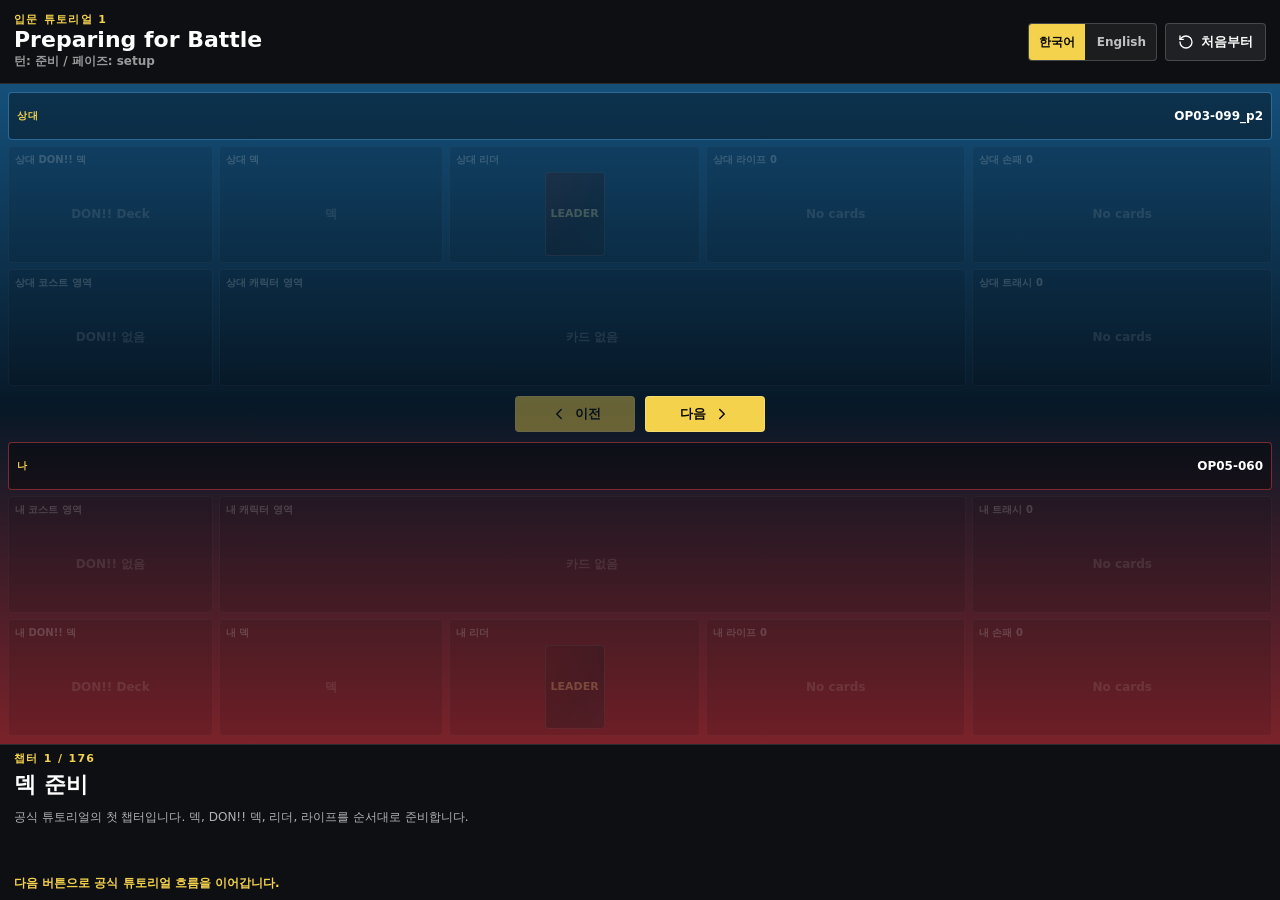
<file: tutor-app/index.html>
<!doctype html>
<html lang="ko">
  <head>
    <meta charset="UTF-8" />
    <meta name="viewport" content="width=device-width, initial-scale=1.0" />
    <title>Card Battle Tutorial Prototype</title>
    <script type="module" crossorigin src="./assets/index-5Kzm51Nv.js"></script>
    <link rel="stylesheet" crossorigin href="./assets/index-BlLujXh0.css">
  </head>
  <body>
    <script>
      if (location.protocol === "file:" && !location.pathname.replace(/\\/g, "/").includes("/dist/")) {
        document.addEventListener("DOMContentLoaded", function () {
          var root = document.getElementById("root");
          if (root) {
            root.innerHTML =
              '<main style="min-height:100vh;display:grid;place-items:center;background:#090909;color:#f6ead1;font-family:Segoe UI,Arial,sans-serif;padding:24px;text-align:center">' +
              '<section style="max-width:560px;border:1px solid #3a3328;border-radius:8px;background:#151412;padding:28px">' +
              '<h1 style="margin:0 0 12px;font-size:28px">앱 실행 방법</h1>' +
              '<p style="line-height:1.7;color:#d7d0c2">이 파일은 개발 서버용입니다. 흰 화면이 보이면 터미널에서 <strong>npm run dev</strong>를 실행한 뒤 표시되는 주소로 열거나, <strong>dist/index.html</strong>을 열어 주세요.</p>' +
              '</section></main>';
          }
        });
      }
    </script>
    <div id="root">
      <main style="min-height:100vh;display:grid;place-items:center;background:#090909;color:#f6ead1;font-family:Segoe UI,Arial,sans-serif">
        <p>앱을 불러오는 중입니다...</p>
      </main>
    </div>
  </body>
</html>
</file>
<file: tutor-app/assets/index-BlLujXh0.css>
*,:before,:after,::backdrop{--tw-border-spacing-x:0;--tw-border-spacing-y:0;--tw-translate-x:0;--tw-translate-y:0;--tw-rotate:0;--tw-skew-x:0;--tw-skew-y:0;--tw-scale-x:1;--tw-scale-y:1;--tw-pan-x: ;--tw-pan-y: ;--tw-pinch-zoom: ;--tw-scroll-snap-strictness:proximity;--tw-gradient-from-position: ;--tw-gradient-via-position: ;--tw-gradient-to-position: ;--tw-ordinal: ;--tw-slashed-zero: ;--tw-numeric-figure: ;--tw-numeric-spacing: ;--tw-numeric-fraction: ;--tw-ring-inset: ;--tw-ring-offset-width:0px;--tw-ring-offset-color:#fff;--tw-ring-color:#3b82f680;--tw-ring-offset-shadow:0 0 #0000;--tw-ring-shadow:0 0 #0000;--tw-shadow:0 0 #0000;--tw-shadow-colored:0 0 #0000;--tw-blur: ;--tw-brightness: ;--tw-contrast: ;--tw-grayscale: ;--tw-hue-rotate: ;--tw-invert: ;--tw-saturate: ;--tw-sepia: ;--tw-drop-shadow: ;--tw-backdrop-blur: ;--tw-backdrop-brightness: ;--tw-backdrop-contrast: ;--tw-backdrop-grayscale: ;--tw-backdrop-hue-rotate: ;--tw-backdrop-invert: ;--tw-backdrop-opacity: ;--tw-backdrop-saturate: ;--tw-backdrop-sepia: ;--tw-contain-size: ;--tw-contain-layout: ;--tw-contain-paint: ;--tw-contain-style: }*,:before,:after{box-sizing:border-box;border:0 solid #e5e7eb}:before,:after{--tw-content:""}html,:host{-webkit-text-size-adjust:100%;tab-size:4;font-feature-settings:normal;font-variation-settings:normal;-webkit-tap-highlight-color:transparent;font-family:ui-sans-serif,system-ui,sans-serif,Apple Color Emoji,Segoe UI Emoji,Segoe UI Symbol,Noto Color Emoji;line-height:1.5}body{line-height:inherit;margin:0}hr{height:0;color:inherit;border-top-width:1px}abbr:where([title]){-webkit-text-decoration:underline dotted;text-decoration:underline dotted}h1,h2,h3,h4,h5,h6{font-size:inherit;font-weight:inherit}a{color:inherit;-webkit-text-decoration:inherit;text-decoration:inherit}b,strong{font-weight:bolder}code,kbd,samp,pre{font-feature-settings:normal;font-variation-settings:normal;font-family:ui-monospace,SFMono-Regular,Menlo,Monaco,Consolas,Liberation Mono,Courier New,monospace;font-size:1em}small{font-size:80%}sub,sup{vertical-align:baseline;font-size:75%;line-height:0;position:relative}sub{bottom:-.25em}sup{top:-.5em}table{text-indent:0;border-color:inherit;border-collapse:collapse}button,input,optgroup,select,textarea{font-feature-settings:inherit;font-variation-settings:inherit;font-family:inherit;font-size:100%;font-weight:inherit;line-height:inherit;letter-spacing:inherit;color:inherit;margin:0;padding:0}button,select{text-transform:none}button,input:where([type=button]),input:where([type=reset]),input:where([type=submit]){-webkit-appearance:button;background-color:#0000;background-image:none}:-moz-focusring{outline:auto}:-moz-ui-invalid{box-shadow:none}progress{vertical-align:baseline}::-webkit-inner-spin-button{height:auto}::-webkit-outer-spin-button{height:auto}[type=search]{-webkit-appearance:textfield;outline-offset:-2px}::-webkit-search-decoration{-webkit-appearance:none}::-webkit-file-upload-button{-webkit-appearance:button;font:inherit}summary{display:list-item}blockquote,dl,dd,h1,h2,h3,h4,h5,h6,hr,figure,p,pre{margin:0}fieldset{margin:0;padding:0}legend{padding:0}ol,ul,menu{margin:0;padding:0;list-style:none}dialog{padding:0}textarea{resize:vertical}input::-moz-placeholder{opacity:1;color:#9ca3af}textarea::-moz-placeholder{opacity:1;color:#9ca3af}input::placeholder,textarea::placeholder{opacity:1;color:#9ca3af}button,[role=button]{cursor:pointer}:disabled{cursor:default}img,svg,video,canvas,audio,iframe,embed,object{vertical-align:middle;display:block}img,video{max-width:100%;height:auto}[hidden]:where(:not([hidden=until-found])){display:none}.pointer-events-none{pointer-events:none}.\!visible{visibility:visible!important}.visible{visibility:visible}.static{position:static}.fixed{position:fixed}.absolute{position:absolute}.relative{position:relative}.inset-0{inset:0}.inset-x-0{left:0;right:0}.bottom-0{bottom:0}.bottom-1{bottom:.25rem}.bottom-full{bottom:100%}.left-1{left:.25rem}.left-1\/2{left:50%}.left-2{left:.5rem}.right-1{right:.25rem}.top-2{top:.5rem}.z-40{z-index:40}.z-50{z-index:50}.mx-auto{margin-left:auto;margin-right:auto}.mb-2{margin-bottom:.5rem}.mt-1{margin-top:.25rem}.mt-2{margin-top:.5rem}.mt-3{margin-top:.75rem}.mt-4{margin-top:1rem}.mt-5{margin-top:1.25rem}.block{display:block}.flex{display:flex}.inline-flex{display:inline-flex}.grid{display:grid}.contents{display:contents}.aspect-\[63\/88\]{aspect-ratio:63/88}.h-10{height:2.5rem}.h-11{height:2.75rem}.h-12{height:3rem}.h-20{height:5rem}.h-24{height:6rem}.h-32{height:8rem}.h-7{height:1.75rem}.h-9{height:2.25rem}.h-\[168px\]{height:168px}.h-\[184px\]{height:184px}.h-full{height:100%}.min-h-\[58px\]{min-height:58px}.min-h-screen{min-height:100vh}.w-10{width:2.5rem}.w-12{width:3rem}.w-56{width:14rem}.w-7{width:1.75rem}.w-9{width:2.25rem}.w-\[120px\]{width:120px}.w-\[136px\]{width:136px}.w-full{width:100%}.min-w-0{min-width:0}.max-w-2xl{max-width:42rem}.max-w-3xl{max-width:48rem}.max-w-5xl{max-width:64rem}.max-w-7xl{max-width:80rem}.max-w-md{max-width:28rem}.max-w-xl{max-width:36rem}.flex-1{flex:1}.shrink-0{flex-shrink:0}.-translate-x-1\/2{--tw-translate-x:-50%;transform:translate(var(--tw-translate-x), var(--tw-translate-y)) rotate(var(--tw-rotate)) skewX(var(--tw-skew-x)) skewY(var(--tw-skew-y)) scaleX(var(--tw-scale-x)) scaleY(var(--tw-scale-y))}.translate-y-2{--tw-translate-y:.5rem;transform:translate(var(--tw-translate-x), var(--tw-translate-y)) rotate(var(--tw-rotate)) skewX(var(--tw-skew-x)) skewY(var(--tw-skew-y)) scaleX(var(--tw-scale-x)) scaleY(var(--tw-scale-y))}.rotate-3{--tw-rotate:3deg;transform:translate(var(--tw-translate-x), var(--tw-translate-y)) rotate(var(--tw-rotate)) skewX(var(--tw-skew-x)) skewY(var(--tw-skew-y)) scaleX(var(--tw-scale-x)) scaleY(var(--tw-scale-y))}.rotate-45{--tw-rotate:45deg;transform:translate(var(--tw-translate-x), var(--tw-translate-y)) rotate(var(--tw-rotate)) skewX(var(--tw-skew-x)) skewY(var(--tw-skew-y)) scaleX(var(--tw-scale-x)) scaleY(var(--tw-scale-y))}.rotate-90{--tw-rotate:90deg;transform:translate(var(--tw-translate-x), var(--tw-translate-y)) rotate(var(--tw-rotate)) skewX(var(--tw-skew-x)) skewY(var(--tw-skew-y)) scaleX(var(--tw-scale-x)) scaleY(var(--tw-scale-y))}.transform{transform:translate(var(--tw-translate-x), var(--tw-translate-y)) rotate(var(--tw-rotate)) skewX(var(--tw-skew-x)) skewY(var(--tw-skew-y)) scaleX(var(--tw-scale-x)) scaleY(var(--tw-scale-y))}@keyframes drawCard{0%{opacity:0;transform:translateY(24px)scale(.92)}to{opacity:1;transform:translateY(0)scale(1)}}.animate-drawCard{animation:.35s ease-out drawCard}@keyframes lifeHit{0%,to{transform:translate(0)}25%{transform:translate(-8px)}50%{transform:translate(8px)}75%{transform:translate(-4px)}}.animate-lifeHit{animation:.42s ease-in-out lifeHit}@keyframes pop{0%{opacity:0;transform:scale(.96)}to{opacity:1;transform:scale(1)}}.animate-pop{animation:.2s ease-out pop}@keyframes spendDon{0%,to{transform:translateY(0)}50%{filter:brightness(.7);transform:translateY(8px)rotate(-3deg)}}.animate-spendDon{animation:.45s ease-out spendDon}.cursor-default{cursor:default}.cursor-not-allowed{cursor:not-allowed}.cursor-pointer{cursor:pointer}.grid-cols-3{grid-template-columns:repeat(3,minmax(0,1fr))}.grid-cols-5{grid-template-columns:repeat(5,minmax(0,1fr))}.flex-col{flex-direction:column}.flex-wrap{flex-wrap:wrap}.place-items-center{place-items:center}.content-start{align-content:flex-start}.items-start{align-items:flex-start}.items-end{align-items:flex-end}.items-center{align-items:center}.justify-center{justify-content:center}.justify-between{justify-content:space-between}.gap-1{gap:.25rem}.gap-1\.5{gap:.375rem}.gap-2{gap:.5rem}.gap-3{gap:.75rem}.gap-4{gap:1rem}.gap-5{gap:1.25rem}.overflow-hidden{overflow:hidden}.truncate{text-overflow:ellipsis;white-space:nowrap;overflow:hidden}.rounded{border-radius:.25rem}.rounded-full{border-radius:9999px}.rounded-lg{border-radius:.5rem}.rounded-md{border-radius:.375rem}.rounded-sm{border-radius:.125rem}.border{border-width:1px}.border-2{border-width:2px}.border-4{border-width:4px}.border-b{border-bottom-width:1px}.border-cream\/20{border-color:#f0e4c733}.border-cream\/40{border-color:#f0e4c766}.border-cream\/70{border-color:#f0e4c7b3}.border-cream\/80{border-color:#f0e4c7cc}.border-gold{--tw-border-opacity:1;border-color:rgb(226 173 73/var(--tw-border-opacity,1))}.border-gold\/40{border-color:#e2ad4966}.border-gold\/70{border-color:#e2ad49b3}.border-line{--tw-border-opacity:1;border-color:rgb(43 41 35/var(--tw-border-opacity,1))}.border-mint\/60{border-color:#57b59a99}.border-redcard\/60{border-color:#c9343b99}.border-seablue\/60{border-color:#247f9f99}.border-white\/10{border-color:#ffffff1a}.border-white\/20{border-color:#fff3}.bg-\[\#090909\]{--tw-bg-opacity:1;background-color:rgb(9 9 9/var(--tw-bg-opacity,1))}.bg-\[\#0d0d0d\]{--tw-bg-opacity:1;background-color:rgb(13 13 13/var(--tw-bg-opacity,1))}.bg-\[\#101010\]{--tw-bg-opacity:1;background-color:rgb(16 16 16/var(--tw-bg-opacity,1))}.bg-black{--tw-bg-opacity:1;background-color:rgb(0 0 0/var(--tw-bg-opacity,1))}.bg-black\/20{background-color:#0003}.bg-black\/25{background-color:#00000040}.bg-black\/30{background-color:#0000004d}.bg-black\/35{background-color:#00000059}.bg-black\/55{background-color:#0000008c}.bg-black\/65{background-color:#000000a6}.bg-black\/75{background-color:#000000bf}.bg-black\/80{background-color:#000c}.bg-black\/95{background-color:#000000f2}.bg-coal{--tw-bg-opacity:1;background-color:rgb(9 9 9/var(--tw-bg-opacity,1))}.bg-cream{--tw-bg-opacity:1;background-color:rgb(240 228 199/var(--tw-bg-opacity,1))}.bg-cream\/10{background-color:#f0e4c71a}.bg-gold{--tw-bg-opacity:1;background-color:rgb(226 173 73/var(--tw-bg-opacity,1))}.bg-gold\/10{background-color:#e2ad491a}.bg-gold\/20{background-color:#e2ad4933}.bg-mint\/20{background-color:#57b59a33}.bg-panel{--tw-bg-opacity:1;background-color:rgb(20 20 20/var(--tw-bg-opacity,1))}.bg-panel\/85{background-color:#141414d9}.bg-white\/10{background-color:#ffffff1a}.bg-white\/5{background-color:#ffffff0d}.bg-white\/\[\.04\]{background-color:#ffffff0a}.bg-\[linear-gradient\(135deg\,\#5d151b\,\#161616_58\%\,\#091827\)\]{background-image:linear-gradient(135deg,#5d151b,#161616 58%,#091827)}.bg-\[linear-gradient\(145deg\,rgba\(201\,52\,59\,\.72\)\,rgba\(36\,127\,159\,\.34\)_55\%\,rgba\(10\,10\,10\,\.98\)\)\]{background-image:linear-gradient(145deg,#c9343bb8,#247f9f57 55%,#0a0a0afa)}.bg-\[radial-gradient\(circle_at_45\%_30\%\,rgba\(240\,228\,199\,\.25\)\,transparent_30\%\)\,linear-gradient\(135deg\,rgba\(201\,52\,59\,\.24\)\,rgba\(36\,127\,159\,\.18\)\)\]{background-image:radial-gradient(circle at 45% 30%,#f0e4c740,#0000 30%),linear-gradient(135deg,#c9343b3d,#247f9f2e)}.bg-gradient-to-br{background-image:linear-gradient(to bottom right, var(--tw-gradient-stops))}.bg-gradient-to-t{background-image:linear-gradient(to top, var(--tw-gradient-stops))}.from-\[\#202020\]{--tw-gradient-from:#202020 var(--tw-gradient-from-position);--tw-gradient-to:#20202000 var(--tw-gradient-to-position);--tw-gradient-stops:var(--tw-gradient-from), var(--tw-gradient-to)}.from-black\/95{--tw-gradient-from:#000000f2 var(--tw-gradient-from-position);--tw-gradient-to:#0000 var(--tw-gradient-to-position);--tw-gradient-stops:var(--tw-gradient-from), var(--tw-gradient-to)}.via-\[\#111\]{--tw-gradient-to:#1110 var(--tw-gradient-to-position);--tw-gradient-stops:var(--tw-gradient-from), #111 var(--tw-gradient-via-position), var(--tw-gradient-to)}.via-black\/70{--tw-gradient-to:#0000 var(--tw-gradient-to-position);--tw-gradient-stops:var(--tw-gradient-from), #000000b3 var(--tw-gradient-via-position), var(--tw-gradient-to)}.to-\[\#070707\]{--tw-gradient-to:#070707 var(--tw-gradient-to-position)}.to-transparent{--tw-gradient-to:transparent var(--tw-gradient-to-position)}.object-contain{-o-object-fit:contain;object-fit:contain}.object-cover{-o-object-fit:cover;object-fit:cover}.p-0{padding:0}.p-2{padding:.5rem}.p-3{padding:.75rem}.p-4{padding:1rem}.p-5{padding:1.25rem}.p-6{padding:1.5rem}.px-1\.5{padding-left:.375rem;padding-right:.375rem}.px-2{padding-left:.5rem;padding-right:.5rem}.px-2\.5{padding-left:.625rem;padding-right:.625rem}.px-3{padding-left:.75rem;padding-right:.75rem}.px-4{padding-left:1rem;padding-right:1rem}.px-5{padding-left:1.25rem;padding-right:1.25rem}.px-6{padding-left:1.5rem;padding-right:1.5rem}.py-0\.5{padding-top:.125rem;padding-bottom:.125rem}.py-1{padding-top:.25rem;padding-bottom:.25rem}.py-2{padding-top:.5rem;padding-bottom:.5rem}.py-3{padding-top:.75rem;padding-bottom:.75rem}.py-6{padding-top:1.5rem;padding-bottom:1.5rem}.text-left{text-align:left}.text-center{text-align:center}.text-2xl{font-size:1.5rem;line-height:2rem}.text-3xl{font-size:1.875rem;line-height:2.25rem}.text-\[10px\]{font-size:10px}.text-\[11px\]{font-size:11px}.text-\[13px\]{font-size:13px}.text-lg{font-size:1.125rem;line-height:1.75rem}.text-sm{font-size:.875rem;line-height:1.25rem}.text-xs{font-size:.75rem;line-height:1rem}.font-black{font-weight:900}.font-bold{font-weight:700}.uppercase{text-transform:uppercase}.leading-5{line-height:1.25rem}.leading-6{line-height:1.5rem}.leading-7{line-height:1.75rem}.leading-relaxed{line-height:1.625}.leading-tight{line-height:1.25}.tracking-\[\.12em\]{letter-spacing:.12em}.tracking-\[\.14em\]{letter-spacing:.14em}.text-coal{--tw-text-opacity:1;color:rgb(9 9 9/var(--tw-text-opacity,1))}.text-cream{--tw-text-opacity:1;color:rgb(240 228 199/var(--tw-text-opacity,1))}.text-gold{--tw-text-opacity:1;color:rgb(226 173 73/var(--tw-text-opacity,1))}.text-ink{--tw-text-opacity:1;color:rgb(247 243 232/var(--tw-text-opacity,1))}.text-mint{--tw-text-opacity:1;color:rgb(87 181 154/var(--tw-text-opacity,1))}.text-stone-100{--tw-text-opacity:1;color:rgb(245 245 244/var(--tw-text-opacity,1))}.text-stone-200{--tw-text-opacity:1;color:rgb(231 229 228/var(--tw-text-opacity,1))}.text-stone-300{--tw-text-opacity:1;color:rgb(214 211 209/var(--tw-text-opacity,1))}.text-stone-400{--tw-text-opacity:1;color:rgb(168 162 158/var(--tw-text-opacity,1))}.text-stone-500{--tw-text-opacity:1;color:rgb(120 113 108/var(--tw-text-opacity,1))}.text-white\/20{color:#fff3}.opacity-0{opacity:0}.opacity-100{opacity:1}.opacity-35{opacity:.35}.shadow-card{--tw-shadow:0 18px 42px #00000061;--tw-shadow-colored:0 18px 42px var(--tw-shadow-color);box-shadow:var(--tw-ring-offset-shadow,0 0 #0000), var(--tw-ring-shadow,0 0 #0000), var(--tw-shadow)}.shadow-glow{--tw-shadow:0 0 0 2px #f0e4c7e6, 0 0 28px #e2ad496b;--tw-shadow-colored:0 0 0 2px var(--tw-shadow-color), 0 0 28px var(--tw-shadow-color);box-shadow:var(--tw-ring-offset-shadow,0 0 #0000), var(--tw-ring-shadow,0 0 #0000), var(--tw-shadow)}.outline-none{outline-offset:2px;outline:2px solid #0000}.ring-2{--tw-ring-offset-shadow:var(--tw-ring-inset) 0 0 0 var(--tw-ring-offset-width) var(--tw-ring-offset-color);--tw-ring-shadow:var(--tw-ring-inset) 0 0 0 calc(2px + var(--tw-ring-offset-width)) var(--tw-ring-color);box-shadow:var(--tw-ring-offset-shadow), var(--tw-ring-shadow), var(--tw-shadow,0 0 #0000)}.ring-cream{--tw-ring-opacity:1;--tw-ring-color:rgb(240 228 199/var(--tw-ring-opacity,1))}.brightness-50{--tw-brightness:brightness(.5);filter:var(--tw-blur) var(--tw-brightness) var(--tw-contrast) var(--tw-grayscale) var(--tw-hue-rotate) var(--tw-invert) var(--tw-saturate) var(--tw-sepia) var(--tw-drop-shadow)}.saturate-50{--tw-saturate:saturate(.5);filter:var(--tw-blur) var(--tw-brightness) var(--tw-contrast) var(--tw-grayscale) var(--tw-hue-rotate) var(--tw-invert) var(--tw-saturate) var(--tw-sepia) var(--tw-drop-shadow)}.filter{filter:var(--tw-blur) var(--tw-brightness) var(--tw-contrast) var(--tw-grayscale) var(--tw-hue-rotate) var(--tw-invert) var(--tw-saturate) var(--tw-sepia) var(--tw-drop-shadow)}.backdrop-blur{--tw-backdrop-blur:blur(8px);-webkit-backdrop-filter:var(--tw-backdrop-blur) var(--tw-backdrop-brightness) var(--tw-backdrop-contrast) var(--tw-backdrop-grayscale) var(--tw-backdrop-hue-rotate) var(--tw-backdrop-invert) var(--tw-backdrop-opacity) var(--tw-backdrop-saturate) var(--tw-backdrop-sepia);backdrop-filter:var(--tw-backdrop-blur) var(--tw-backdrop-brightness) var(--tw-backdrop-contrast) var(--tw-backdrop-grayscale) var(--tw-backdrop-hue-rotate) var(--tw-backdrop-invert) var(--tw-backdrop-opacity) var(--tw-backdrop-saturate) var(--tw-backdrop-sepia)}.backdrop-blur-sm{--tw-backdrop-blur:blur(4px);-webkit-backdrop-filter:var(--tw-backdrop-blur) var(--tw-backdrop-brightness) var(--tw-backdrop-contrast) var(--tw-backdrop-grayscale) var(--tw-backdrop-hue-rotate) var(--tw-backdrop-invert) var(--tw-backdrop-opacity) var(--tw-backdrop-saturate) var(--tw-backdrop-sepia);backdrop-filter:var(--tw-backdrop-blur) var(--tw-backdrop-brightness) var(--tw-backdrop-contrast) var(--tw-backdrop-grayscale) var(--tw-backdrop-hue-rotate) var(--tw-backdrop-invert) var(--tw-backdrop-opacity) var(--tw-backdrop-saturate) var(--tw-backdrop-sepia)}.transition{transition-property:color,background-color,border-color,text-decoration-color,fill,stroke,opacity,box-shadow,transform,filter,-webkit-backdrop-filter,backdrop-filter;transition-duration:.15s;transition-timing-function:cubic-bezier(.4,0,.2,1)}.duration-200{transition-duration:.2s}.duration-300{transition-duration:.3s}:root{--lightningcss-light: ;--lightningcss-dark:initial;color-scheme:dark;background:#090909;font-family:Inter,ui-sans-serif,system-ui,-apple-system,BlinkMacSystemFont,Segoe UI,sans-serif}*{box-sizing:border-box}body{background:linear-gradient(120deg,#c9343b1f,#0000 35%),linear-gradient(300deg,#247f9f24,#0000 34%),#090909;min-width:0;margin:0;overflow-x:hidden}button{font:inherit}img{max-width:100%}:root{--tutorial-card-w:clamp(56px, 6.6vw, 96px);--tutorial-card-h:calc(var(--tutorial-card-w) * 1.397);--tutorial-card-compact-w:clamp(42px, 5vw, 66px);--tutorial-don-w:clamp(28px, 3.4vw, 44px)}.tutorial-card{width:var(--tutorial-card-w);height:var(--tutorial-card-h)}.tutorial-card-compact{width:var(--tutorial-card-compact-w);height:calc(var(--tutorial-card-compact-w) * 1.397)}.don-card{width:var(--tutorial-don-w);height:calc(var(--tutorial-don-w) * 1.397)}@media (width<=760px){:root{--tutorial-card-w:clamp(52px, 18vw, 76px);--tutorial-card-compact-w:clamp(38px, 13vw, 54px);--tutorial-don-w:clamp(28px, 9vw, 38px)}}.bg-board{background:radial-gradient(circle at 12% 10%,#e2ad491a,#0000 24%),radial-gradient(circle at 88% 16%,#247f9f21,#0000 28%),linear-gradient(#0b0b0b,#050505)}.card-shell:before{content:"";pointer-events:none;background:linear-gradient(125deg,#ffffff2e,#0000 24% 72%,#ffffff14);position:absolute;inset:0}.line-clamp-2{-webkit-line-clamp:2;-webkit-box-orient:vertical;display:-webkit-box;overflow:hidden}.tutorial-game{--card-w:clamp(42px, 5.1vw, 78px);--card-h:calc(var(--card-w) * 1.397);--small-card-w:clamp(30px, 3.8vw, 52px);--don-w:clamp(23px, 2.8vw, 38px);color:#fff;background:#061625;grid-template-rows:auto minmax(0,1fr) auto;min-height:100svh;display:grid;overflow:hidden}.game-header{background:#0d0f12;border-bottom:1px solid #ffffff1f;justify-content:space-between;align-items:center;gap:12px;padding:10px 14px;display:flex}.game-header span,.tutorial-command span{color:#f4d24c;text-transform:uppercase;letter-spacing:.12em;font-size:11px;font-weight:900;display:block}.game-header h1{letter-spacing:0;margin:2px 0 0;font-size:clamp(15px,2vw,22px);font-weight:900}.header-actions{gap:8px;display:flex}.header-actions button,.tutorial-command button{color:#fff;background:#ffffff14;border:1px solid #ffffff2e;border-radius:4px;justify-content:center;align-items:center;gap:7px;min-height:38px;padding:0 12px;font-size:13px;font-weight:800;display:inline-flex}.header-actions button:last-child,.tutorial-command button{color:#080808;background:#f4d24c;border-color:#f4d24c}.command-actions{justify-content:flex-end;gap:8px;display:flex}.command-actions button:first-child{color:#fff;background:#ffffff14;border-color:#fff3}.command-actions button:disabled{cursor:not-allowed;opacity:.45}.game-shell{background:linear-gradient(#236591cc,#071827f5 50%,#4a0e16b8),#071827;grid-template-rows:4px minmax(0,1fr) 40px minmax(0,1fr);gap:8px;min-height:0;padding:8px;display:grid}.progress-track{background:#ffffff29;border-radius:999px;overflow:hidden}.progress-track div{background:#f4d24c;height:100%;transition:width .2s}.table-side{background:#00000047;border:1px solid #ffffff24;border-radius:6px;grid-template-rows:auto minmax(0,1fr);gap:6px;min-height:0;padding:8px;display:grid}.table-side-opponent{border-color:#f4d24c59}.table-side-player{border-color:#e0444c59}.side-heading{text-transform:uppercase;justify-content:space-between;gap:8px;font-size:12px;font-weight:900;display:flex}.side-heading span{color:#ffffff9e;font-size:11px}.battle-grid{grid-template:"don leader life deck"minmax(0,1fr)"cost character hand trash"minmax(0,1fr)/.78fr .88fr 1.25fr .78fr;gap:6px;min-height:0;display:grid}.battle-zone{color:#fff;text-align:left;background:#00000047;border:1px solid #ffffff21;border-radius:4px;flex-direction:column;gap:4px;min-width:0;min-height:0;padding:6px;display:flex;overflow:hidden}.battle-zone[data-zone$=-don-deck]{grid-area:don}.battle-zone[data-zone$=-leader]{grid-area:leader}.battle-zone[data-zone$=-life]{grid-area:life}.battle-zone[data-zone$=-deck]{grid-area:deck}.battle-zone[data-zone$=-cost]{grid-area:cost}.battle-zone[data-zone$=-character]{grid-area:character}.battle-zone[data-zone$=-hand]{grid-area:hand}.battle-zone[data-zone$=-trash]{grid-area:trash}.battle-zone.is-active,.battle-card.is-active,.zone-stack.is-active,.don-token.is-active,.battle-line.is-active{z-index:3;border-color:#f4d24c;box-shadow:0 0 0 2px #f4d24cf2,0 0 22px #f4d24c7a}.battle-zone.can-play{cursor:pointer}.battle-zone.can-play:hover{background:#f4d24c1f}.zone-title{color:#ffffffa8;text-overflow:ellipsis;text-transform:uppercase;white-space:nowrap;flex:none;font-size:10px;font-weight:900;overflow:hidden}.battle-card{width:var(--card-w);height:var(--card-h);background:#050505;border:1px solid #ffffff38;border-radius:4px;flex:none;transition:transform .16s;position:relative;overflow:hidden}.battle-card-small{width:var(--small-card-w);height:calc(var(--small-card-w) * 1.397)}.battle-card.is-rested,.don-token.is-rested{filter:brightness(.75);transform:rotate(90deg)}.battle-card img,.don-token img{-o-object-fit:contain;object-fit:contain;background:#050505;width:100%;height:100%}.card-back,.empty-card,.zone-stack{width:var(--card-w);height:var(--card-h);color:#f4d24c;text-align:center;background:linear-gradient(135deg,#64121c,#111827 58%,#08243a);border:1px solid #ffffff24;border-radius:4px;place-items:center;font-size:11px;font-weight:900;display:grid}.zone-stack{align-content:center;gap:3px}.zone-stack span{color:#ffffffb8;font-size:10px}.card-fallback{flex-direction:column;justify-content:space-between;height:100%;padding:6px;display:flex}.card-fallback span{color:#f4d24c;font-size:9px;font-weight:900}.card-fallback strong{font-size:11px;line-height:1.15}.card-caption{text-align:center;text-overflow:ellipsis;white-space:nowrap;background:#000000c7;border-radius:3px;padding:2px;font-size:8px;font-weight:900;line-height:1.1;position:absolute;bottom:2px;left:2px;right:2px;overflow:hidden}.leader-wrap{width:max-content;max-width:100%;position:relative}.attached-don{gap:0;display:flex;position:absolute;top:-5px;right:-14px}.card-row,.hand-row,.don-row{flex-wrap:wrap;align-content:flex-start;align-items:flex-start;gap:4px;min-height:0;display:flex;overflow:hidden}.hand-row{align-items:flex-end}.don-token{width:var(--don-w);height:calc(var(--don-w) * 1.397);background:#fff;border:1px solid #fff3;border-radius:4px;flex:none;overflow:hidden}.empty-text{color:#ffffff75;font-size:11px;font-weight:800}.battle-line{color:#ffffffc2;text-transform:uppercase;background:#00000052;border:1px solid #ffffff26;border-radius:4px;justify-content:center;align-items:center;gap:8px;min-height:0;font-size:12px;font-weight:900;display:flex;position:relative;overflow:hidden}.battle-line.player-to-opponent:after,.battle-line.opponent-to-player:after{content:"";background:#f4d24c;border-radius:999px;width:56%;height:3px;position:absolute;left:22%;box-shadow:0 0 18px #f4d24cd9}.battle-line.player-to-opponent:after{transform:rotate(-5deg)}.battle-line.opponent-to-player:after{transform:rotate(5deg)}.tutorial-command{background:#0d0f12;border-top:1px solid #ffffff1f;grid-template-columns:minmax(0,1fr) auto;align-items:center;gap:12px;padding:10px 14px;display:grid}.tutorial-command h2{letter-spacing:0;margin:2px 0 0;font-size:clamp(16px,2vw,23px);font-weight:900}.tutorial-command p{color:#ffffffc7;margin:3px 0 0;font-size:13px;line-height:1.35}.tutorial-command small{color:#ffffff85;margin-top:3px;font-size:11px;font-weight:700;display:block}@media (width<=900px){.tutorial-game{--card-w:clamp(38px, 8.8vw, 62px);--small-card-w:clamp(27px, 6.2vw, 42px);--don-w:clamp(20px, 5.2vw, 30px)}.game-header{padding:8px}.header-actions button{min-height:34px;padding:0 9px}.game-shell{gap:6px;padding:6px}.table-side{padding:6px}.battle-grid{grid-template-columns:.74fr .86fr 1.1fr .74fr;gap:4px}.battle-zone{padding:4px}.zone-title{font-size:9px}.tutorial-command{grid-template-columns:minmax(0,1fr);gap:8px;padding:8px}.tutorial-command button{width:100%}.command-actions{flex-direction:column;width:100%}}@media (width<=560px){.tutorial-game{overflow:auto}.game-shell{min-height:720px}.game-header h1{text-overflow:ellipsis;white-space:nowrap;max-width:58vw;overflow:hidden}.battle-grid{grid-template-columns:.78fr .9fr 1.05fr .78fr}}.strict-tutorial{--strict-card-w:clamp(44px, 5.6vw, 82px);--strict-card-h:calc(var(--strict-card-w) * 1.397);--strict-don-w:clamp(22px, 2.7vw, 36px);--don-area-card-w:clamp(24px, 3vw, 40px);--life-card-w:clamp(24px, 2.8vw, 40px);--strict-header-h:84px;--strict-command-h:156px;--strict-nameplate-h:48px;--strict-controls-h:44px;--strict-zone-title-h:14px;grid-template-rows:var(--strict-header-h) minmax(0, 1fr) var(--strict-command-h);color:#fff;background:#061625;height:100svh;min-height:0;display:grid;overflow:hidden}.strict-header{height:var(--strict-header-h);background:#0d0f12;border-bottom:1px solid #ffffff1f;justify-content:space-between;align-items:center;gap:12px;min-height:0;padding:10px 14px;display:flex;overflow:hidden}.strict-header span,.strict-command span{color:#f4d24c;letter-spacing:.12em;text-transform:uppercase;font-size:11px;font-weight:900;line-height:1.1;display:block}.strict-header h1{letter-spacing:0;text-overflow:ellipsis;white-space:nowrap;max-width:min(54vw,760px);margin:2px 0;font-size:clamp(16px,2vw,22px);font-weight:900;line-height:1.1;overflow:hidden}.strict-header p{color:#ffffff94;margin:0;font-size:12px;font-weight:700;line-height:1.2}.strict-header button{color:#fff;background:#ffffff14;border:1px solid #ffffff2e;border-radius:4px;align-items:center;gap:7px;min-height:38px;padding:0 12px;font-size:13px;font-weight:800;display:inline-flex}.strict-header-actions{flex-wrap:nowrap;flex:none;justify-content:flex-end;gap:8px;display:flex}.language-switch{background:#ffffff0f;border:1px solid #ffffff2e;border-radius:4px;align-items:center;gap:2px;display:inline-flex;overflow:hidden}.strict-header .language-switch button{color:#ffffffb8;background:0 0;border:0;border-radius:0;min-height:36px;padding:0 10px;font-size:12px}.strict-header .language-switch button.is-selected{color:#080808;background:#f4d24c}.strict-header>div:first-child{min-width:0}.strict-board{grid-template-rows:var(--strict-nameplate-h) minmax(0, 1fr) var(--strict-controls-h) var(--strict-nameplate-h) minmax(0, 1fr);background:linear-gradient(#165684e6,#071827fa 49%,#8f242adb),#071827;gap:6px;min-height:0;padding:8px;display:grid;position:relative;overflow:hidden}.board-nameplate{height:var(--strict-nameplate-h);background:#0000005c;border:1px solid #ffffff29;border-radius:4px;justify-content:space-between;align-items:stretch;gap:10px;min-height:0;padding:0 8px;display:flex;overflow:hidden}.nameplate-copy{align-content:center;gap:3px;min-width:0;display:grid}.board-nameplate span{color:#f4d24c;letter-spacing:.12em;text-transform:uppercase;font-size:10px;font-weight:900}.nameplate-label{align-items:center;gap:6px;min-width:0;line-height:1;display:inline-flex}.nameplate-label em{color:#080808;letter-spacing:.06em;background:#f4d24c;border:1px solid #f4d24ccc;border-radius:3px;justify-content:center;align-items:center;min-height:16px;padding:0 5px;font-size:9px;font-style:normal;font-weight:900;display:inline-flex}.turn-phase-strip{grid-template-columns:repeat(5,minmax(0,1fr));gap:3px;width:min(360px,54vw);min-width:0;display:grid}.turn-phase-strip span{color:#ffffffb8;letter-spacing:0;text-align:center;text-overflow:ellipsis;text-transform:none;white-space:nowrap;background:#ffffff12;border:1px solid #ffffff2e;border-radius:3px;min-width:0;padding:2px 3px;font-size:8px;font-weight:900;line-height:1;overflow:hidden}.turn-phase-strip span.is-current{color:#080808;background:#f4d24cf2;border-color:#f4d24c}.board-nameplate strong{color:#fff;text-overflow:ellipsis;white-space:nowrap;align-self:center;min-width:0;font-size:12px;font-weight:900;overflow:hidden}.opponent-nameplate{border-color:#54b2ef73}.opponent-nameplate.is-current-turn{background:#f4d24c1f;border-color:#f4d24c;box-shadow:inset 0 0 0 1px #f4d24ccc}.player-nameplate{border-color:#e0444c80}.strict-side{grid-template-rows:minmax(0,1fr) minmax(0,1fr);grid-template-columns:minmax(0,.75fr) minmax(0,.82fr) minmax(0,.92fr) minmax(0,.95fr) minmax(0,1.1fr);gap:6px;width:100%;height:100%;min-height:0;display:grid;overflow:hidden}.opponent-side{grid-template-areas:"odon odeck oleader olife ohand""ocost oboard oboard oboard otrash"}.player-side{grid-template-areas:"pdonarea pboard pboard pboard ptrash""pdon pdeck pleader plife phand"}.tutorial-zone{grid-template-rows:var(--strict-zone-title-h) minmax(0, 1fr);color:#fff;text-align:left;contain:layout paint;background:#00000047;border:1px solid #ffffff24;border-radius:4px;gap:5px;width:100%;min-width:0;height:100%;min-height:0;padding:6px;transition:opacity .16s,filter .16s,box-shadow .16s,background .16s;display:grid;overflow:hidden}.tutorial-zone[data-zone=opponent-deck]{grid-area:odeck}.tutorial-zone[data-zone=opponent-leader]{grid-area:oleader}.tutorial-zone[data-zone=opponent-life]{grid-area:olife}.tutorial-zone[data-zone=opponent-hand]{grid-area:ohand}.tutorial-zone[data-zone=opponent-board]{grid-area:oboard}.tutorial-zone[data-zone=opponent-don-deck]{grid-area:odon}.tutorial-zone[data-zone=opponent-don-area]{grid-area:ocost}.tutorial-zone[data-zone=opponent-trash]{grid-area:otrash}.tutorial-zone[data-zone=player-don-deck]{grid-area:pdon}.tutorial-zone[data-zone=player-deck]{grid-area:pdeck}.tutorial-zone[data-zone=player-leader]{grid-area:pleader}.tutorial-zone[data-zone=player-life]{grid-area:plife}.tutorial-zone[data-zone=player-hand]{grid-area:phand}.tutorial-zone[data-zone=player-don-area]{grid-area:pdonarea}.tutorial-zone[data-zone=player-board]{grid-area:pboard}.tutorial-zone[data-zone=player-trash]{grid-area:ptrash}.tutorial-zone strong{height:var(--strict-zone-title-h);color:#ffffffb8;min-width:0;font-size:10px;font-weight:900;line-height:var(--strict-zone-title-h);text-overflow:ellipsis;text-transform:uppercase;white-space:nowrap;overflow:hidden}.tutorial-zone.is-dimmed,.strict-battle-line.is-dimmed{opacity:.34;filter:grayscale(.45)brightness(.72)}.tutorial-zone.is-active,.strict-battle-line.is-active{z-index:4;background:#f4d24c1f;border-color:#f4d24c;box-shadow:inset 0 0 0 2px #f4d24cf2,0 0 18px #f4d24c6b}.tutorial-zone.can-click{cursor:pointer;opacity:1}.tutorial-zone.can-click:hover{border-color:#f4d24c}.tutorial-zone[data-zone$=-leader]{align-items:stretch}.tutorial-zone[data-zone$=-leader] strong{width:100%}.leader-card-frame{place-items:center;width:100%;height:100%;min-height:0;display:grid;overflow:hidden}.leader-card-frame .tutorial-sm-card,.leader-card-frame .tutorial-empty-card{aspect-ratio:63/88;width:auto;max-width:100%;height:min(100%,152px);margin:0}.tutorial-sm-card,.tutorial-empty-card,.tutorial-stack{width:var(--strict-card-w);height:var(--strict-card-h);background:#050505;border:1px solid #fff3;border-radius:4px;flex:none;position:relative;overflow:hidden}.tutorial-sm-card.tutorial-card-compact{width:clamp(34px,4.2vw,58px);height:calc(1.397*clamp(34px,4.2vw,58px))}.tutorial-sm-card.is-active-card{border-color:#f4d24c;box-shadow:inset 0 0 0 2px #f4d24cbf}.tutorial-sm-card.has-preview{cursor:zoom-in}.tutorial-sm-card.can-click-card{cursor:pointer;border-color:#f4d24c;box-shadow:inset 0 0 0 2px #f4d24ce6,0 0 16px #f4d24c73}.tutorial-sm-card.can-click-card:hover{filter:brightness(1.08)}.tutorial-sm-card img{-o-object-fit:contain;object-fit:contain;background:#050505;width:100%;height:100%}.tutorial-sm-card>span{color:#fff;text-align:center;text-overflow:ellipsis;white-space:nowrap;background:#000000c7;border-radius:2px;padding:2px;font-size:8px;font-weight:900;line-height:1.1;position:absolute;bottom:2px;left:2px;right:2px;overflow:hidden}.card-hover-preview{z-index:70;pointer-events:none;background:0 0;justify-content:flex-end;align-items:center;padding:16px 24px;display:flex;position:fixed;inset:0}.card-hover-preview figure{justify-items:center;gap:10px;margin:0;display:grid}.card-hover-preview img{-o-object-fit:contain;object-fit:contain;background:#050505;border:2px solid #f4d24c;border-radius:7px;width:auto;max-width:min(24vw,180px);height:min(34vh,250px);box-shadow:0 18px 46px #000000b8}.card-hover-preview figcaption{color:#f4d24c;letter-spacing:.08em;background:#111827;border:1px solid #f4d24c80;border-radius:4px;padding:6px 10px;font-size:13px;font-weight:900}.tutorial-sm-card.is-rested,.tutorial-don-token.is-rested{filter:brightness(.74);transform:rotate(90deg)}.tutorial-empty-card,.tutorial-stack{color:#f4d24c;text-align:center;background:linear-gradient(135deg,#64121c,#111827 58%,#08243a);place-items:center;font-size:11px;font-weight:900;display:grid}.tutorial-card-back{-o-object-fit:cover;object-fit:cover;background:#050505;width:100%;height:100%;display:block}.tutorial-stack{align-content:center;gap:2px}.tutorial-stack b{color:#fff;font-size:13px}.deck-stack{width:var(--strict-card-w);height:var(--strict-card-h);place-self:center;position:relative}.deck-card-back,.deck-card-back:before,.deck-card-back:after{background:#050505 var(--card-back-image,none) center / cover no-repeat;content:"";border:1px solid #ffffff3d;border-radius:4px;position:absolute;inset:0;box-shadow:0 6px #0000003d}.deck-card-back:before{z-index:-1;opacity:.72;inset:4px -4px -4px 4px}.deck-card-back:after{z-index:-2;opacity:.45;inset:8px -8px -8px 8px}.deck-count{color:#fff;text-align:center;place-content:center;gap:2px;display:grid;position:absolute;inset:0}.deck-count span{color:#f4d24c;font-size:10px;font-weight:900}.deck-count b{font-size:14px;font-weight:900}.attached-count{color:#080808;background:#f4d24c;border-radius:3px;padding:2px 4px;font-size:8px;font-weight:900;position:absolute;top:3px;right:3px}.tutorial-card-row,.tutorial-don-row{flex-wrap:wrap;align-content:flex-start;align-items:flex-start;gap:4px;width:100%;height:100%;min-height:0;display:flex;overflow:hidden}.tutorial-card-row-item{place-items:start;min-width:0;min-height:0;display:grid;overflow:visible}.tutorial-card-row.is-overlap{display:block;position:relative;overflow:hidden}.tutorial-card-row.is-overlap .tutorial-card-row-item{top:0;bottom:0;left:var(--overlap-left);width:var(--overlap-width);height:100%;z-index:var(--card-index);place-items:start;display:grid;position:absolute}.tutorial-card-row.is-overlap .tutorial-sm-card{width:var(--strict-card-w);height:var(--strict-card-h);max-width:none}.tutorial-card-row.is-overlap .tutorial-sm-card.tutorial-card-compact{width:clamp(32px,4vw,54px);max-width:none;height:calc(1.397*clamp(32px,4vw,54px))}.tutorial-zone[data-zone$=-don-area] .tutorial-sm-card.tutorial-card-compact{width:var(--don-area-card-w);height:calc(var(--don-area-card-w) * 1.397)}.tutorial-zone[data-zone$=-life] .tutorial-card-row{grid-template-rows:minmax(0,1fr);grid-template-columns:repeat(5,minmax(0,1fr));place-items:end center;gap:3px;width:100%;height:100%;display:grid}.tutorial-zone[data-zone$=-life] .tutorial-card-row-item,.tutorial-zone[data-zone=player-hand] .tutorial-card-row-item{place-items:end center;width:100%;height:100%}.tutorial-zone[data-zone$=-life] .tutorial-sm-card.tutorial-card-compact{width:min(100%, var(--life-card-w));aspect-ratio:63/88;min-width:0;height:auto;max-height:100%}.tutorial-zone[data-zone=player-hand] .tutorial-card-row{grid-template-rows:minmax(0,1fr);grid-template-columns:repeat(5,minmax(0,1fr));place-items:end center;gap:3px;width:100%;height:100%;display:grid}.tutorial-zone[data-zone=player-hand] .tutorial-sm-card{aspect-ratio:63/88;width:100%;min-width:0;height:auto;max-height:100%}.tutorial-zone[data-zone$=-life] .tutorial-card-row.is-overlap,.tutorial-zone[data-zone=player-hand] .tutorial-card-row.is-overlap{display:block;position:relative;overflow:hidden}.tutorial-zone[data-zone$=-life] .tutorial-card-row.is-overlap .tutorial-card-row-item,.tutorial-zone[data-zone=player-hand] .tutorial-card-row.is-overlap .tutorial-card-row-item{top:0;bottom:0;left:var(--overlap-left);width:var(--overlap-width);place-items:end start;height:100%;display:grid;position:absolute}.tutorial-zone[data-zone$=-life] .tutorial-card-row.is-overlap .tutorial-sm-card.tutorial-card-compact,.tutorial-zone[data-zone=player-hand] .tutorial-card-row.is-overlap .tutorial-sm-card{aspect-ratio:63/88;width:min(100% + 12px,76px);max-width:none;height:auto}.tutorial-zone[data-zone$=-life] .tutorial-card-row.is-overlap .tutorial-sm-card.tutorial-card-compact{width:min(100%, var(--life-card-w))}.tutorial-don-token{width:var(--strict-don-w);height:calc(var(--strict-don-w) * 1.397);background:#fff;border:1px solid #ffffff38;border-radius:4px;flex:none;overflow:hidden}.tutorial-don-token img{-o-object-fit:cover;object-fit:cover;width:100%;height:100%}.tutorial-empty{color:#ffffff6b;place-items:center;min-height:100%;font-size:12px;font-weight:800;display:grid}.strict-battle-line{color:#ffffffc7;text-transform:uppercase;background:#00000047;border:1px solid #ffffff29;border-radius:4px;place-items:center;font-size:12px;font-weight:900;display:grid}.official-step-controls{height:var(--strict-controls-h);justify-content:center;align-items:center;gap:10px;min-height:0;display:flex;overflow:hidden}.official-step-controls button{color:#080808;background:#f4d24c;border:1px solid #fff3;border-radius:4px;justify-content:center;align-items:center;gap:7px;min-width:120px;min-height:36px;font-size:13px;font-weight:900;display:inline-flex}.official-step-controls button:disabled{cursor:not-allowed;opacity:.4}.strict-command{height:var(--strict-command-h);background:#0d0f12;border-top:1px solid #ffffff1f;grid-template-columns:minmax(260px,1fr);gap:12px;min-height:0;padding:8px 14px;display:grid;overflow:hidden}.strict-command.official-command{grid-template-columns:minmax(0,1fr)}.strict-command-body{grid-template-columns:minmax(0,1fr);align-items:stretch;gap:12px;height:100%;min-height:0;display:grid;overflow:hidden}.strict-command-body.has-instruction-cards{grid-template-columns:minmax(0,1fr) minmax(82px,min(34vw,330px))}.strict-command-copy{grid-template-rows:auto auto minmax(0,1fr) auto auto;min-width:0;min-height:0;display:grid;overflow:hidden}.strict-command-lines{min-height:0;overflow:hidden}.headline-note{font-weight:900;color:#f4d24c!important}.official-source-text{-webkit-line-clamp:4;-webkit-box-orient:vertical;display:-webkit-box;overflow:hidden;color:#ffffffad!important;margin-top:6px!important}.instruction-card-strip{grid-auto-columns:minmax(34px,58px);grid-auto-flow:column;justify-content:end;align-items:center;gap:6px;width:100%;min-width:0;height:100%;min-height:0;display:grid;overflow:hidden}.instruction-card-strip .tutorial-sm-card.tutorial-card-compact{aspect-ratio:63/88;width:100%;height:auto;max-height:100%}.shuffle-animation{background:#111827;border:2px solid #f4d24c;border-radius:6px;align-items:center;gap:18px;margin-top:10px;padding:14px 18px;display:inline-flex;box-shadow:inset 0 0 0 1px #2b3344}.shuffle-animation strong{color:#f4d24c;letter-spacing:.12em;font-size:13px;font-weight:900}.shuffle-stack{width:112px;height:66px;position:relative}.shuffle-stack span{background:#050505 var(--card-back-image,none) center / cover no-repeat;width:38px;height:54px;transform:translateX(var(--shuffle-offset)) rotate(var(--shuffle-angle));animation:1.2s ease-in-out infinite shuffle-card;animation-delay:var(--shuffle-delay);border:2px solid #fff1a6;border-radius:5px;position:absolute;top:6px;left:37px;box-shadow:0 6px 14px #00000073}.janken-animation{background:#111827;border:2px solid #f4d24c;border-radius:6px;min-width:min(520px,100vw - 48px);padding:20px;box-shadow:0 24px 70px #00000094,0 0 0 4px #f4d24c,0 0 44px #f4d24c57,inset 0 0 0 1px #2b3344}.janken-matchup{grid-template-columns:minmax(0,1fr) auto minmax(0,1fr);align-items:center;gap:16px;display:grid}.janken-matchup>b{color:#f4d24c;letter-spacing:.12em;font-size:18px;font-weight:900}.janken-hand{text-align:center;background:#050505;border:1px solid #ffffff47;border-radius:6px;place-items:center;gap:7px;min-width:0;padding:16px 12px;animation:.48s both janken-pop;display:grid}.janken-hand span{color:#ffffffb8;letter-spacing:.12em;text-transform:uppercase;font-size:11px;font-weight:900}.janken-gesture{filter:drop-shadow(0 8px 16px #0000006b);background:#182031;border:2px solid #fff1a6;border-radius:999px;place-items:center;width:96px;height:96px;font-family:Apple Color Emoji,Segoe UI Emoji,Noto Color Emoji,sans-serif;font-size:64px;line-height:1;display:grid}.janken-hand strong{color:#fff;font-size:26px;font-weight:900;line-height:1}.janken-hand small{color:#f4d24c;font-size:13px;font-weight:900}.janken-animation p{color:#f4d24c;text-align:center;text-transform:uppercase;margin:16px 0 0;font-size:22px;font-weight:900;line-height:1.1}.victory-condition-animation{text-align:center;background:#111827;border:2px solid #f4d24c;border-radius:6px;width:min(560px,100vw - 48px);padding:22px;box-shadow:0 24px 70px #00000094,0 0 0 4px #f4d24c,0 0 44px #f4d24c57,inset 0 0 0 1px #2b3344}.victory-condition-animation>span{color:#f4d24c;letter-spacing:.14em;text-transform:uppercase;font-size:12px;font-weight:900}.victory-condition-animation h3{color:#fff;margin:7px 0 16px;font-size:30px;font-weight:900;line-height:1}.victory-flow{grid-template-columns:minmax(0,1fr) 42px minmax(0,1fr);align-items:center;gap:12px;display:grid}.victory-flow div{background:#050505;border:1px solid #ffffff3d;border-radius:6px;gap:8px;min-width:0;padding:14px 10px;display:grid}.victory-flow strong{color:#ffffffb3;letter-spacing:.1em;text-transform:uppercase;font-size:11px;font-weight:900}.victory-flow b{color:#f4d24c;font-size:26px;font-weight:900}.victory-flow i{background:#f4d24c;border-radius:999px;height:4px;display:block;box-shadow:0 0 20px #f4d24cad}.victory-condition-animation p{color:#ffffffd1;max-width:460px;margin:16px auto 0;font-size:14px;font-weight:800;line-height:1.45}.victory-condition-animation small{color:#f4d24c;letter-spacing:.1em;text-transform:uppercase;margin-top:10px;font-size:13px;font-weight:900;display:block}.victory-condition-animation button{color:#080808;background:#f4d24c;border:1px solid #f4d24c;border-radius:4px;justify-content:center;align-items:center;min-width:116px;min-height:38px;margin-top:16px;font-size:14px;font-weight:900;display:inline-flex}.victory-condition-animation button:hover{filter:brightness(1.06)}.step-confirm-overlay{z-index:10;pointer-events:auto;background:#00000075;place-items:center;display:grid;position:absolute;inset:0}.step-confirm-modal{text-align:center;background:#111827;border:2px solid #f4d24c;border-radius:6px;justify-items:center;gap:12px;width:min(540px,100vw - 48px);padding:20px;display:grid;box-shadow:0 24px 70px #0009,0 0 0 4px #f4d24c,0 0 44px #f4d24c57,inset 0 0 0 1px #2b3344}.step-confirm-modal>span{color:#f4d24c;letter-spacing:.14em;text-transform:uppercase;font-size:12px;font-weight:900}.step-confirm-modal h3{color:#fff;margin:0;font-size:28px;font-weight:900;line-height:1}.step-confirm-modal p{color:#ffffffd1;max-width:460px;margin:0;font-size:14px;font-weight:800;line-height:1.45}.step-confirm-cards{grid-template-columns:minmax(72px,96px) auto minmax(72px,96px);align-items:center;gap:12px;display:grid}.step-confirm-side{justify-items:center;gap:5px;min-width:0;display:grid}.step-confirm-cards .tutorial-sm-card.tutorial-card-compact{width:62px;height:86.614px}.step-confirm-side>i{aspect-ratio:63/88;background:#00000047;border:1px solid #ffffff2e;border-radius:4px;width:62px;display:block}.step-confirm-side strong{color:#fff;font-size:22px;font-weight:900;line-height:1}.step-confirm-side em{color:#f4d24c;font-size:14px;font-style:normal;font-weight:900;line-height:1}.step-confirm-cards>b{color:#f4d24c;letter-spacing:.12em;font-size:16px;font-weight:900}.step-confirm-modal button{color:#080808;background:#f4d24c;border:1px solid #f4d24c;border-radius:4px;justify-content:center;align-items:center;min-width:116px;min-height:38px;font-size:14px;font-weight:900;display:inline-flex}.step-confirm-modal button:hover{filter:brightness(1.06)}@keyframes janken-pop{0%{opacity:0;transform:translateY(10px)scale(.94)}to{opacity:1;transform:translateY(0)scale(1)}}@keyframes shuffle-card{0%,to{transform:translateX(var(--shuffle-offset)) rotate(var(--shuffle-angle))}35%{transform:translateX(calc(-30px + var(--shuffle-offset))) translateY(var(--shuffle-y)) rotate(-13deg)}70%{transform:translateX(calc(30px + var(--shuffle-offset))) translateY(var(--shuffle-y-inverse)) rotate(13deg)}}.attack-focus-overlay{inset:calc(var(--strict-nameplate-h) + 8px) 8px calc(var(--strict-nameplate-h) + 8px) 8px;z-index:5;grid-template-rows:minmax(0, 1fr) var(--strict-controls-h) minmax(0, 1fr);pointer-events:none;display:grid;position:absolute}.attack-focus-card{aspect-ratio:63/88;filter:drop-shadow(0 18px 28px #0000008c);place-items:center;width:clamp(92px,11vw,150px);display:grid}.attack-focus-card .tutorial-sm-card{border:2px solid #f4d24c;width:100%;height:100%;box-shadow:0 0 0 2px #000000d1,0 0 28px #f4d24c75}.attack-focus-opponent{grid-row:1;place-self:end center;transform:translate(-64%,12%)}.attack-focus-player{grid-row:3;place-self:start center;transform:translate(64%,-12%)}.attack-focus-overlay.is-trash-right{justify-content:flex-end;align-items:center;gap:8px;padding-right:14px;display:flex}.attack-focus-overlay.is-trash-right .attack-focus-card{place-self:center end;width:clamp(62px,7vw,96px);transform:none}.floating-card-click-overlay{inset:calc(var(--strict-nameplate-h) + 8px) 8px calc(var(--strict-nameplate-h) + 8px) 8px;z-index:8;pointer-events:none;justify-content:flex-end;align-items:center;padding-right:18px;display:flex;position:absolute}.floating-card-click-panel{pointer-events:auto;background:#111827;border:2px solid #f4d24c;border-radius:6px;justify-items:center;gap:7px;padding:10px;display:grid;box-shadow:0 18px 46px #00000094,0 0 24px #f4d24c57}.floating-card-click-panel>span{color:#f4d24c;letter-spacing:.12em;text-transform:uppercase;font-size:10px;font-weight:900;line-height:1}.floating-card-click-panel .tutorial-sm-card.tutorial-card-compact{width:clamp(56px,7vw,82px);height:calc(1.397*clamp(56px,7vw,82px))}.board-shuffle-overlay{z-index:9;pointer-events:auto;isolation:isolate;place-items:center;display:grid;position:absolute;inset:0}.board-shuffle-overlay .shuffle-animation{--board-shuffle-scale:2.25;transform:scale(var(--board-shuffle-scale));transform-origin:50%;box-shadow:0 24px 70px #00000094,0 0 0 4px #f4d24c,0 0 44px #f4d24c57}@media (width<=640px){.attack-focus-overlay{inset:calc(var(--strict-nameplate-h) + 6px) 6px calc(var(--strict-nameplate-h) + 6px) 6px}.attack-focus-card{width:clamp(62px,17vw,88px)}.attack-focus-opponent{transform:translate(-52%,10%)}.attack-focus-player{transform:translate(52%,-10%)}.board-shuffle-overlay .shuffle-animation{--board-shuffle-scale:1.65}.janken-animation{min-width:calc(100vw - 36px);padding:14px}.janken-matchup{gap:8px}.janken-hand{padding:12px 8px}.janken-hand strong{font-size:18px}.janken-gesture{width:72px;height:72px;font-size:48px}.janken-animation p{font-size:17px}.victory-condition-animation{width:calc(100vw - 36px);padding:15px}.victory-condition-animation h3{font-size:22px}.victory-flow{grid-template-columns:1fr}.victory-flow i{justify-self:center;width:4px;height:26px}.victory-flow b{font-size:21px}.step-confirm-modal{width:calc(100vw - 36px);padding:15px}.step-confirm-modal h3{font-size:22px}.step-confirm-modal p{font-size:12px}.step-confirm-cards .tutorial-sm-card.tutorial-card-compact{width:48px;height:67.056px}.step-confirm-side>i{width:48px}.step-confirm-side strong{font-size:18px}.attack-focus-overlay.is-trash-right{padding-right:8px}.attack-focus-overlay.is-trash-right .attack-focus-card{width:clamp(46px,12vw,68px)}.floating-card-click-overlay{padding-right:8px}.floating-card-click-panel .tutorial-sm-card.tutorial-card-compact{width:clamp(46px,12vw,62px);height:calc(1.397*clamp(46px,12vw,62px))}}.stop-warning{color:#ff9b9b!important}.strict-command h2{letter-spacing:0;margin:3px 0;font-size:clamp(16px,1.8vw,22px);font-weight:900}.strict-command p{color:#ffffffc7;margin:0;font-size:12px;line-height:1.3}.strict-command small{color:#f4d24c;margin-top:5px;font-size:12px;font-weight:800;display:block}.strict-actions{grid-template-columns:repeat(4,minmax(0,1fr));align-content:center;gap:6px;display:grid}.strict-actions button{color:#fff;text-overflow:ellipsis;white-space:nowrap;background:#ffffff14;border:1px solid #ffffff2e;border-radius:4px;min-height:36px;padding:0 8px;font-size:12px;font-weight:800;overflow:hidden}.strict-actions button.primary-action{color:#080808;background:#f4d24c;border-color:#f4d24c;animation:1.1s ease-in-out infinite strict-pulse}.strict-actions button:disabled{cursor:not-allowed;opacity:.35}.damage-pop{animation:.42s both damage-pop}@keyframes strict-pulse{0%,to{box-shadow:0 0 0 2px #f4d24cd1,0 0 20px #f4d24c5c}50%{box-shadow:0 0 0 3px #f4d24c,0 0 34px #f4d24c9e}}@keyframes damage-pop{0%{transform:translateY(0)}45%{transform:translateY(-10px)scale(1.04)}to{transform:translateY(0)}}@media (width<=900px){.strict-tutorial{--strict-card-w:clamp(30px, 7.2vw, 52px);--strict-don-w:clamp(18px, 4vw, 26px);--don-area-card-w:clamp(18px, 4.2vw, 28px);--life-card-w:clamp(18px, 4vw, 30px);--strict-header-h:76px;--strict-command-h:142px;--strict-nameplate-h:42px;--strict-controls-h:36px;--strict-zone-title-h:13px;overflow:hidden}.strict-board{gap:4px;min-height:0;padding:6px}.strict-side{grid-template-columns:minmax(0,.65fr) minmax(0,.72fr) minmax(0,.84fr) minmax(0,.9fr) minmax(0,1fr);gap:3px}.tutorial-zone{gap:3px;padding:3px}.tutorial-zone strong{font-size:9px}.leader-card-frame .tutorial-sm-card,.leader-card-frame .tutorial-empty-card{height:min(100%,118px)}.official-step-controls{gap:6px}.official-step-controls button{min-width:96px;min-height:32px;font-size:12px}.strict-command{grid-template-columns:1fr;padding:7px 8px}.strict-command-body.has-instruction-cards{grid-template-columns:minmax(0,1fr) minmax(68px,min(34vw,260px));gap:8px}.instruction-card-strip{grid-auto-columns:minmax(28px,50px);gap:4px}.strict-command h2{margin:2px 0;font-size:17px}.strict-command p{font-size:11px;line-height:1.25}.official-source-text{-webkit-line-clamp:3}.strict-actions{grid-template-columns:repeat(2,minmax(0,1fr))}}@media (width<=560px){.strict-tutorial{--strict-header-h:70px;--strict-command-h:136px;--strict-nameplate-h:38px;--strict-controls-h:34px;--strict-zone-title-h:12px}.strict-header{gap:8px;padding:7px 8px}.strict-header h1{text-overflow:ellipsis;white-space:nowrap;max-width:58vw;font-size:15px;overflow:hidden}.strict-header p{font-size:10px}.strict-header button{min-height:30px;padding:0 8px;font-size:11px}.strict-board{grid-template-rows:var(--strict-nameplate-h) minmax(0, 1fr) var(--strict-controls-h) var(--strict-nameplate-h) minmax(0, 1fr);gap:3px;padding:4px}.board-nameplate{height:var(--strict-nameplate-h);min-height:0;padding:2px 6px}.board-nameplate span,.board-nameplate strong{font-size:9px}.turn-phase-strip{gap:2px;width:min(240px,62vw)}.turn-phase-strip span{padding:2px 1px;font-size:7px}.strict-command-body.has-instruction-cards{grid-template-columns:minmax(0,1fr) minmax(54px,28vw);gap:6px}.instruction-card-strip{grid-auto-columns:minmax(24px,42px);gap:3px}.strict-side{gap:2px}.strict-actions button{font-size:11px}}.hover\:z-30:hover{z-index:30}.hover\:-translate-y-1:hover{--tw-translate-y:-.25rem;transform:translate(var(--tw-translate-x), var(--tw-translate-y)) rotate(var(--tw-rotate)) skewX(var(--tw-skew-x)) skewY(var(--tw-skew-y)) scaleX(var(--tw-scale-x)) scaleY(var(--tw-scale-y))}.hover\:-translate-y-3:hover{--tw-translate-y:-.75rem;transform:translate(var(--tw-translate-x), var(--tw-translate-y)) rotate(var(--tw-rotate)) skewX(var(--tw-skew-x)) skewY(var(--tw-skew-y)) scaleX(var(--tw-scale-x)) scaleY(var(--tw-scale-y))}.hover\:translate-y-\[-2px\]:hover{--tw-translate-y:-2px;transform:translate(var(--tw-translate-x), var(--tw-translate-y)) rotate(var(--tw-rotate)) skewX(var(--tw-skew-x)) skewY(var(--tw-skew-y)) scaleX(var(--tw-scale-x)) scaleY(var(--tw-scale-y))}.hover\:scale-105:hover{--tw-scale-x:1.05;--tw-scale-y:1.05;transform:translate(var(--tw-translate-x), var(--tw-translate-y)) rotate(var(--tw-rotate)) skewX(var(--tw-skew-x)) skewY(var(--tw-skew-y)) scaleX(var(--tw-scale-x)) scaleY(var(--tw-scale-y))}.hover\:scale-110:hover{--tw-scale-x:1.1;--tw-scale-y:1.1;transform:translate(var(--tw-translate-x), var(--tw-translate-y)) rotate(var(--tw-rotate)) skewX(var(--tw-skew-x)) skewY(var(--tw-skew-y)) scaleX(var(--tw-scale-x)) scaleY(var(--tw-scale-y))}.hover\:border-gold:hover{--tw-border-opacity:1;border-color:rgb(226 173 73/var(--tw-border-opacity,1))}.hover\:border-gold\/40:hover{border-color:#e2ad4966}.hover\:bg-\[\#131313\]:hover{--tw-bg-opacity:1;background-color:rgb(19 19 19/var(--tw-bg-opacity,1))}.hover\:bg-gold\/10:hover{background-color:#e2ad491a}.hover\:bg-white\/10:hover{background-color:#ffffff1a}.hover\:brightness-105:hover{--tw-brightness:brightness(1.05);filter:var(--tw-blur) var(--tw-brightness) var(--tw-contrast) var(--tw-grayscale) var(--tw-hue-rotate) var(--tw-invert) var(--tw-saturate) var(--tw-sepia) var(--tw-drop-shadow)}.focus\:border-gold:focus{--tw-border-opacity:1;border-color:rgb(226 173 73/var(--tw-border-opacity,1))}.disabled\:cursor-not-allowed:disabled{cursor:not-allowed}.disabled\:opacity-45:disabled{opacity:.45}.disabled\:hover\:translate-y-0:hover:disabled{--tw-translate-y:0px;transform:translate(var(--tw-translate-x), var(--tw-translate-y)) rotate(var(--tw-rotate)) skewX(var(--tw-skew-x)) skewY(var(--tw-skew-y)) scaleX(var(--tw-scale-x)) scaleY(var(--tw-scale-y))}.group:hover .group-hover\:scale-\[1\.02\]{--tw-scale-x:1.02;--tw-scale-y:1.02;transform:translate(var(--tw-translate-x), var(--tw-translate-y)) rotate(var(--tw-rotate)) skewX(var(--tw-skew-x)) skewY(var(--tw-skew-y)) scaleX(var(--tw-scale-x)) scaleY(var(--tw-scale-y))}.group:hover .group-hover\:opacity-100{opacity:1}@media (width>=640px){.sm\:grid-cols-2{grid-template-columns:repeat(2,minmax(0,1fr))}.sm\:grid-cols-3{grid-template-columns:repeat(3,minmax(0,1fr))}.sm\:p-5{padding:1.25rem}.sm\:px-6{padding-left:1.5rem;padding-right:1.5rem}.sm\:text-4xl{font-size:2.25rem;line-height:2.5rem}}@media (width>=1024px){.lg\:grid-cols-\[minmax\(0\,1fr\)_320px\]{grid-template-columns:minmax(0,1fr) 320px}.lg\:grid-cols-\[minmax\(0\,380px\)_1fr\]{grid-template-columns:minmax(0,380px) 1fr}.lg\:py-8{padding-top:2rem;padding-bottom:2rem}}@media (width>=1280px){.xl\:grid-cols-3{grid-template-columns:repeat(3,minmax(0,1fr))}}@media (width>=1536px){.\32 xl\:grid-cols-4{grid-template-columns:repeat(4,minmax(0,1fr))}}
</file>
